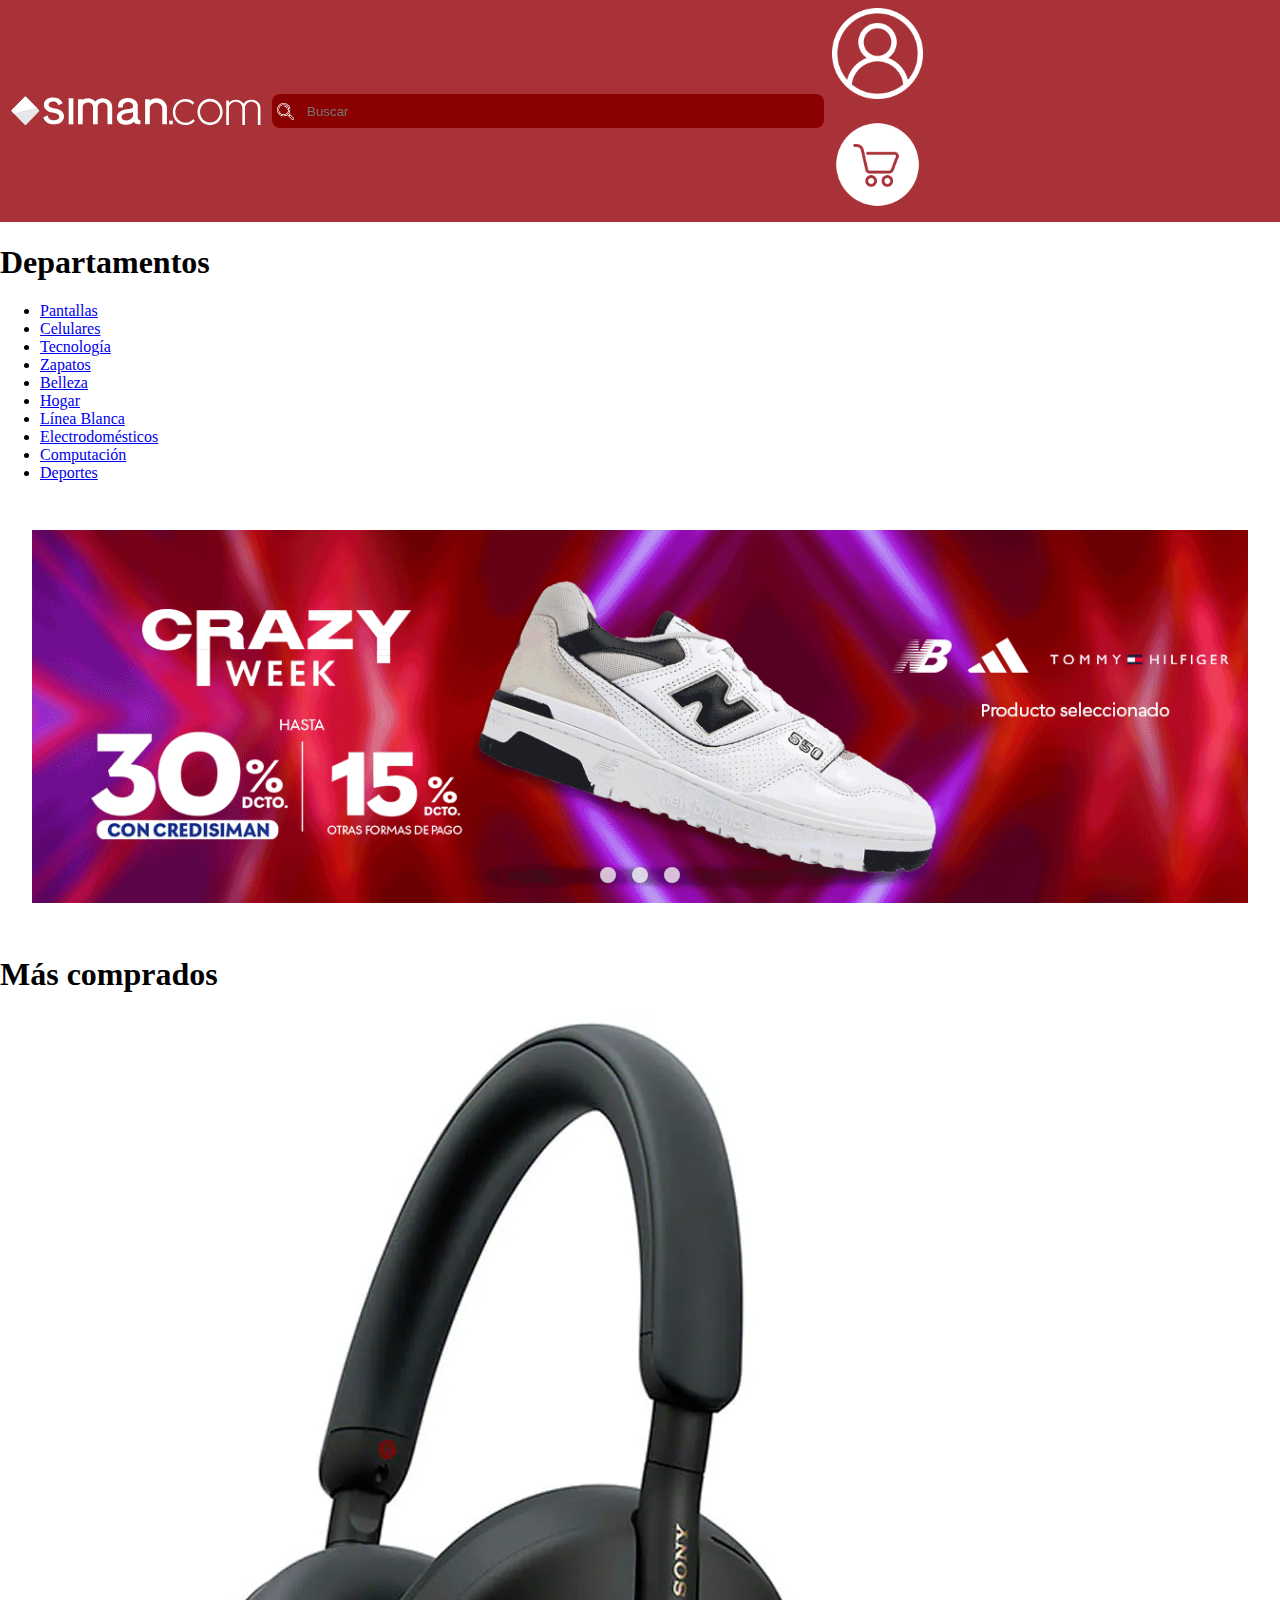
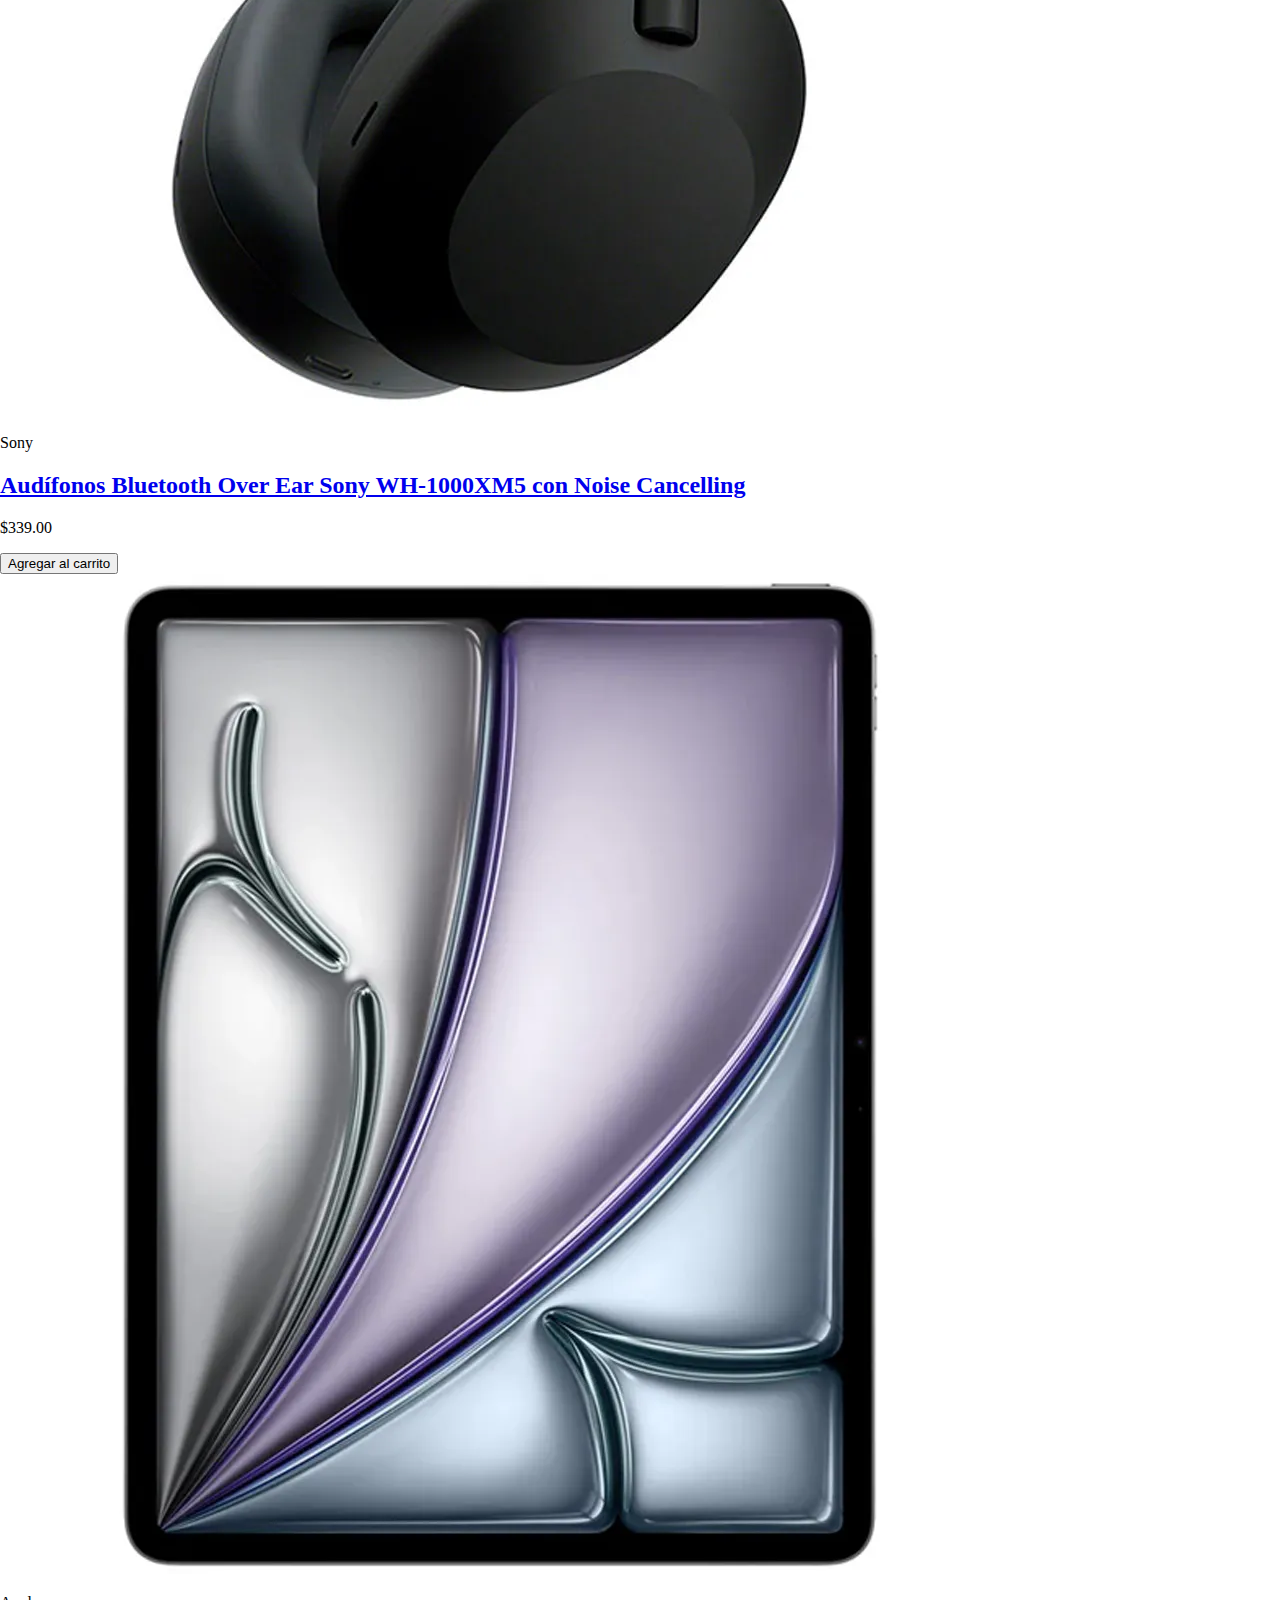
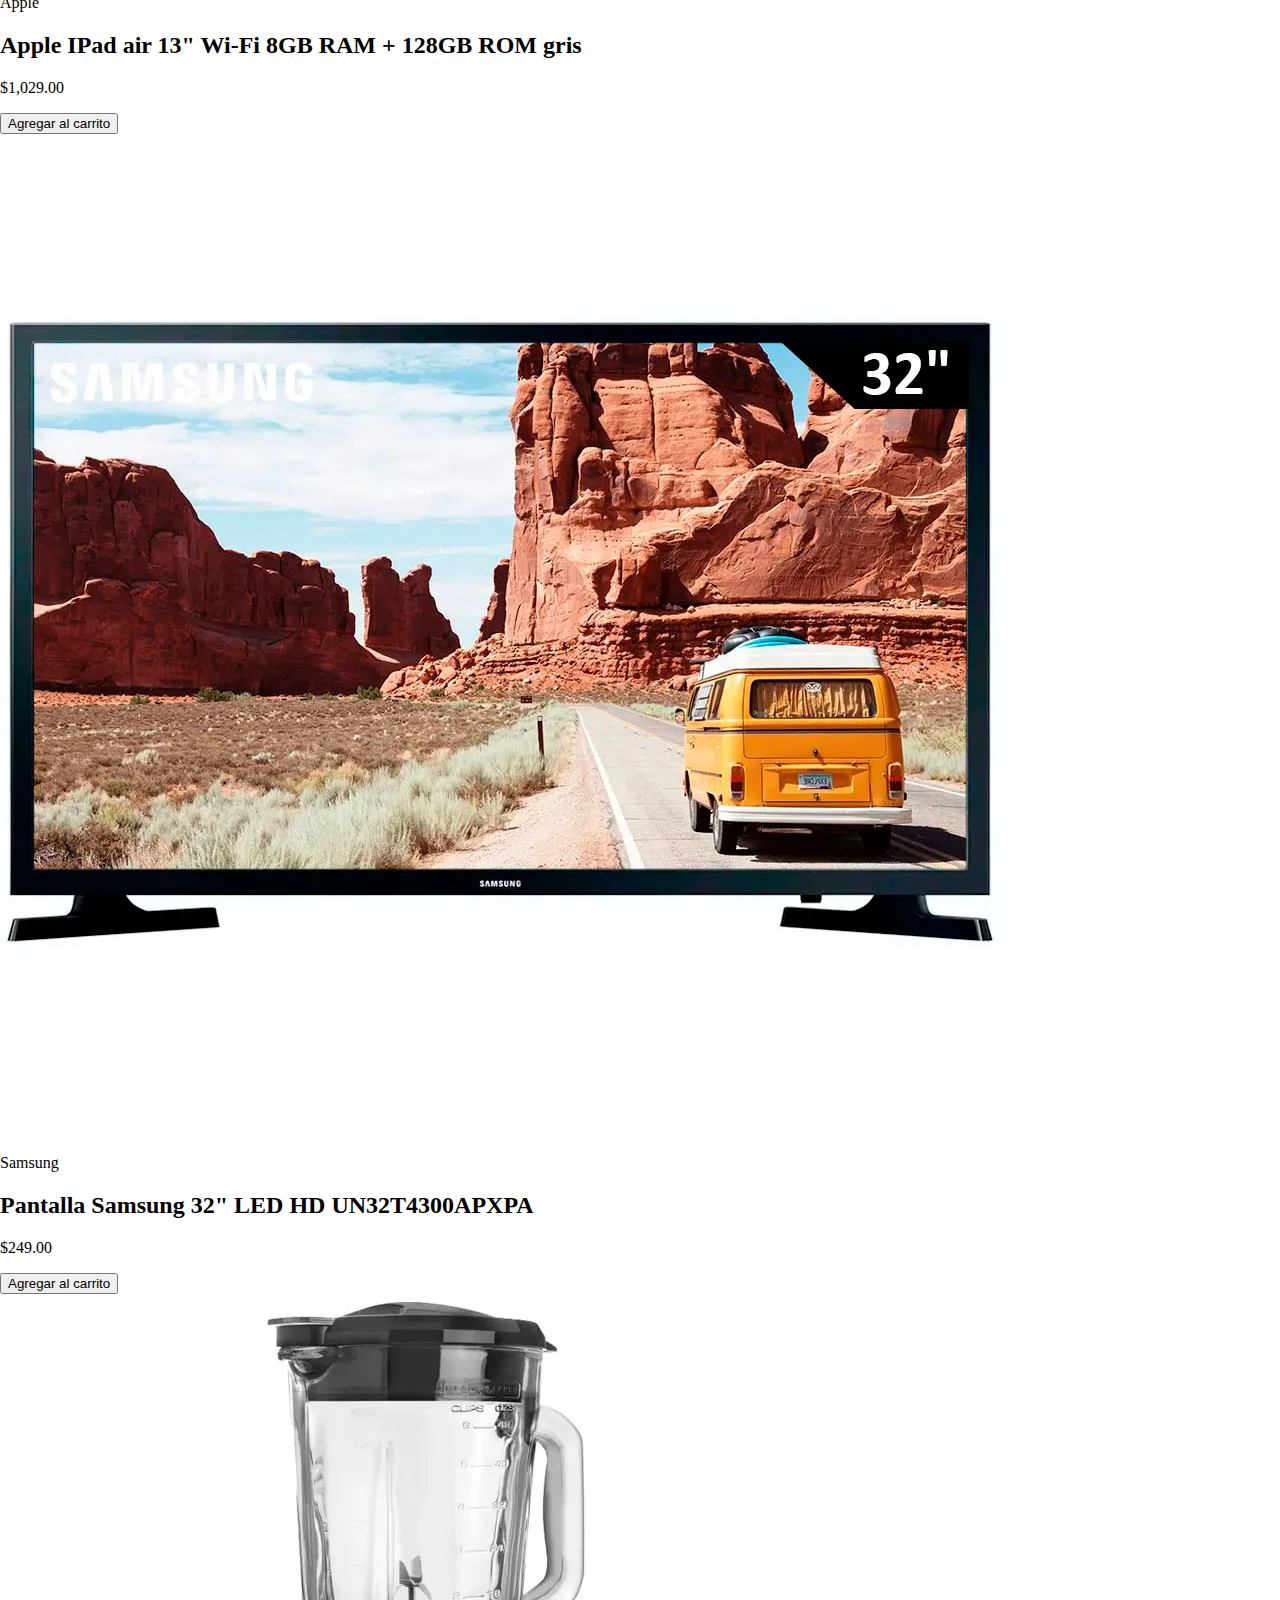
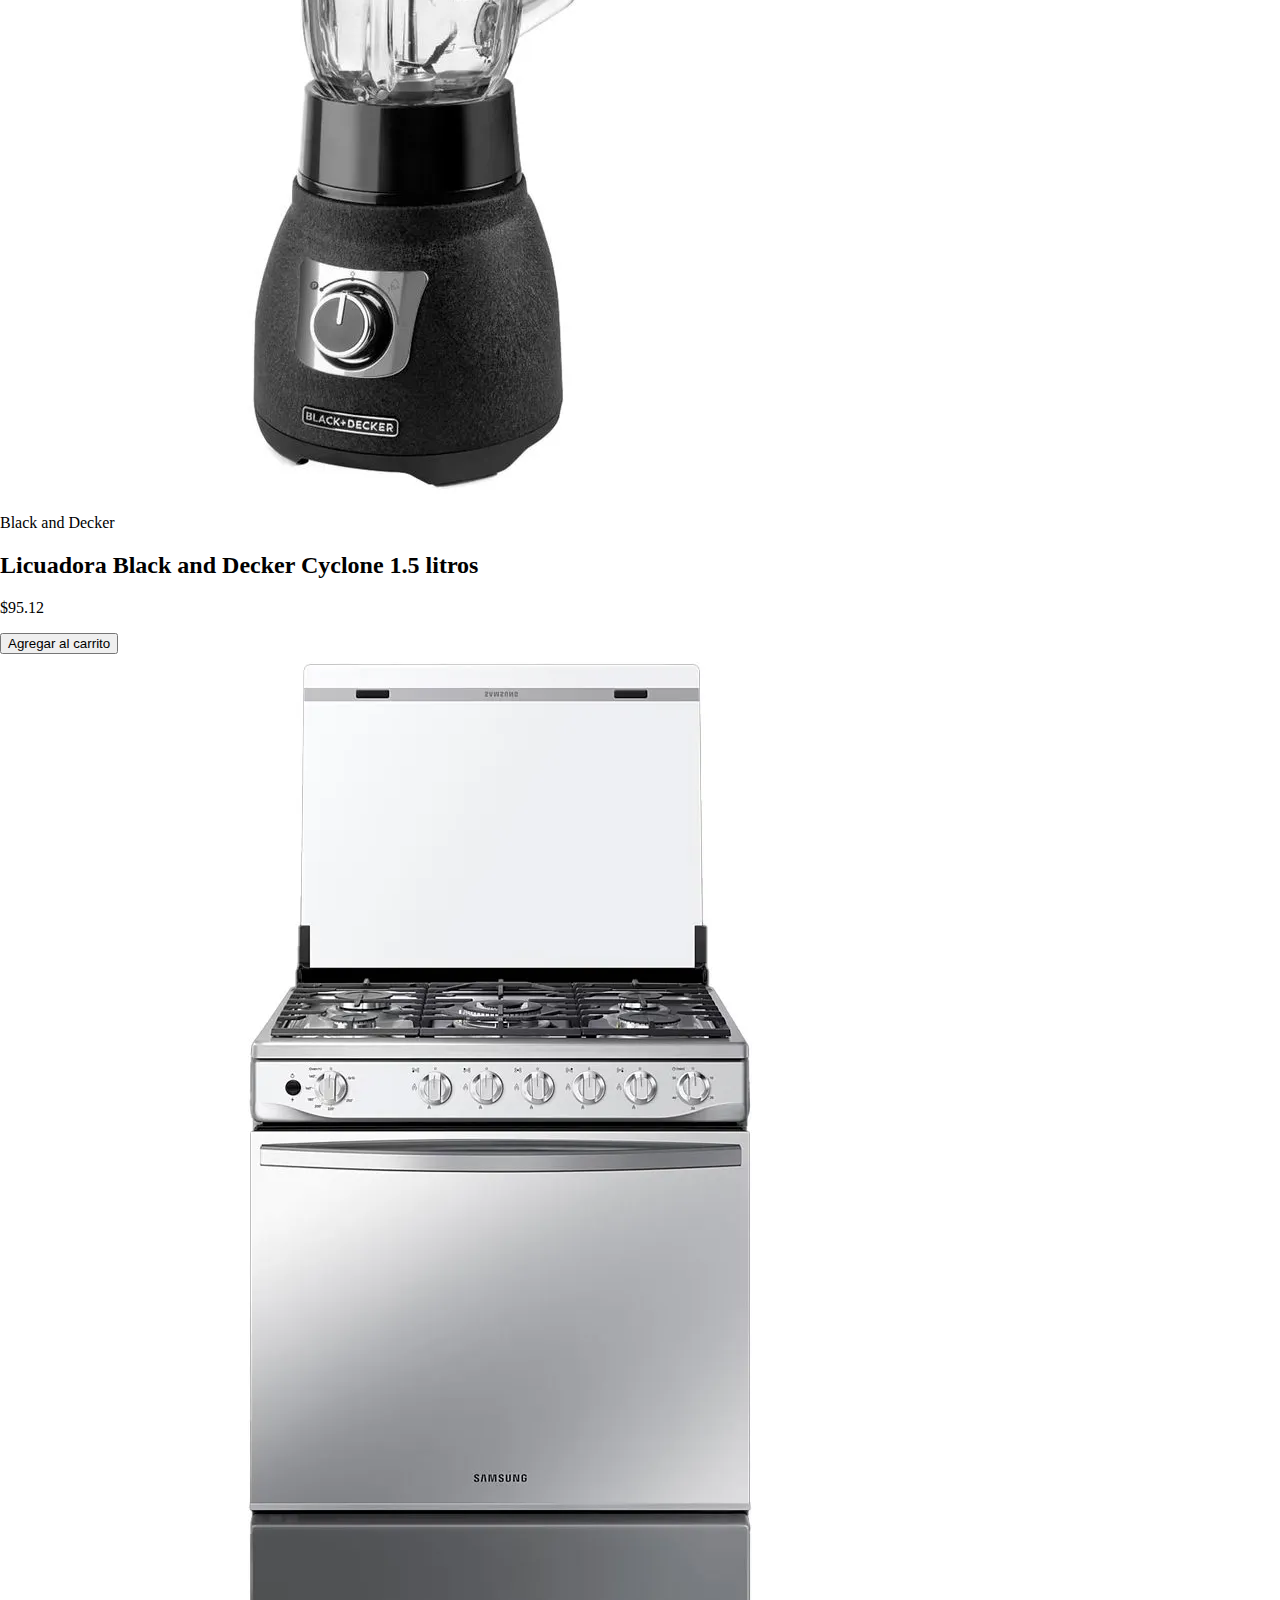
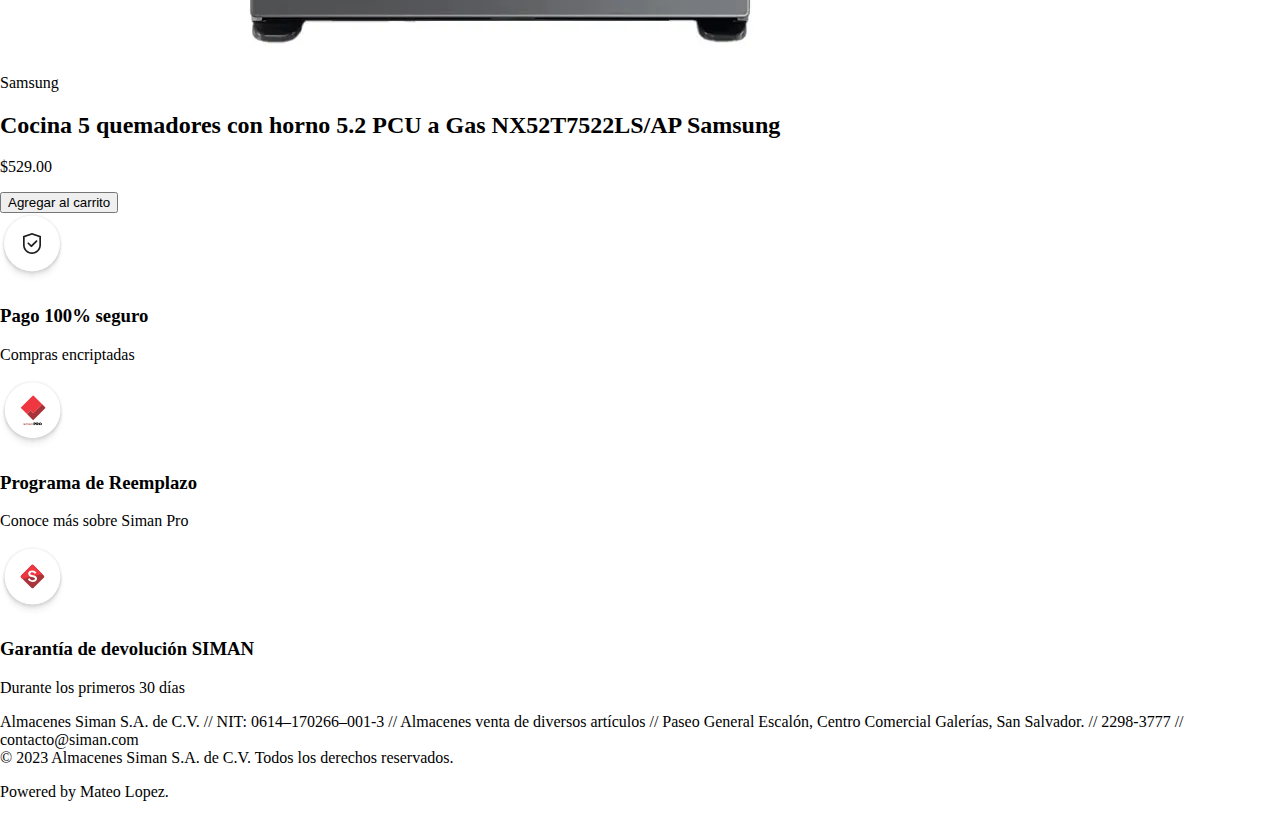
<file: index.html>
<!DOCTYPE html>
<html lang="en">
<head>
    <meta charset="UTF-8">
    <meta name="viewport" content="width=device-width, initial-scale=1.0">
    <link rel="stylesheet" href="style.css"/>
    <title>Almacenes Simán</title>
</head>
<body>
    <!--section class="cinta">
        <h2>PROMOCIONES ESPECIALES</h2>
    </section-->
    <!-- Header con logotipo, buscador y carrito de compra -->
    <header>
        <!-- Barra de anuncios y promociones -->
        <img alt="Simán Logotipo" src="images/logo.svg">
        <form>
            <input class="buscador" type="text" placeholder="Buscar">
        </form>
        <!-- Carrito de Compra -->
        <!-- Sign In -->
        <section class="corner">
            <div class="corner__item">
                <a href="google.com" class="corner__link">
                    <img src="images\icons\user.png" alt="Usuario">
                </a>
            </div>
            <div class="corner__item">
                <a href="google.com" class="corner__link">
                    <img src="images\icons\cart.png" alt="Carrito de Compras">
                </a>
            </div>            
        </section>

    </header>
    <section class="menu">
        <h1>
            Departamentos
        </h1>
        <ul>
            <li><a href="#">Pantallas</a></li>
            <li><a href="#">Celulares</a></li>
            <li><a href="#">Tecnología</a></li>
            <li><a href="#">Zapatos</a></li>
            <li><a href="#">Belleza</a></li>
            <li><a href="#">Hogar</a></li>
            <li><a href="#">Línea Blanca</a></li>
            <li><a href="#">Electrodomésticos</a></li>
            <li><a href="#">Computación</a></li>
            <li><a href="#">Deportes</a></li>
        </ul>
    </section>
    <!-- Contenido-->
    <!-- Carrusel-->
    <section class="container">
        <div class="slider-wrapper">
            <div class="slider">
                <img id="slide-1" src="images/zapatos.gif" alt="x">
                <img id="slide-2" src="images/linea_blanca.webp" alt="x">
                <img id="slide-3" src="images/celulares.gif" alt="x">
            </div>
            <div class="slider-nav">
                <a href="#slide-1"></a>
                <a href="#slide-2"></a>
                <a href="#slide-3"></a>
            </div>
        </div>
    </section>
    </div>
    <section>
        <!--Más comprados-->
        <div>
        <h1 class="section-title">Más comprados</h1>
        </div>
        <div class="hot-sales">
            <div class="producto-landing">
                <div class="img-container">
                    <img src="images\productos\headsets.webp" alt="audífonos">
                </div>
                <p class="brand">Sony</p>
                <h2 title="Audífonos Bluetooth Over Ear Sony WH-1000XM5 con Noise Cancelling"><a href="index-audifonos.html">Audífonos Bluetooth Over Ear Sony WH-1000XM5 con Noise Cancelling</a></h2>
                <p>$339.00</p>
                <button class="boton -rojo" aria-label="Agregar al carrito">Agregar al carrito</button>
            </div>
            <div class="producto-landing">
                <div class="img-container">
                    <img src="images\productos\tablet.webp" alt="tablet">
                </div>
                <p class="brand">Apple</p>
                <h2 title="Apple IPad air 13 Wi-Fi 8GB RAM + 128GB ROM gris">Apple IPad air 13" Wi-Fi 8GB RAM + 128GB ROM gris</h2>
                <p>$1,029.00</p>
                <button class="boton -rojo" aria-label="Agregar al carrito">Agregar al carrito</button>
            </div>
            <div class="producto-landing">
                <div class="img-container">
                    <img src="images\productos\linea_blanca.webp" alt="Línea Blanca">
                </div>
                <p class="brand">Samsung</p>
                <h2 title="Pantalla Samsung 32 LED HD UN32T4300APXPA">Pantalla Samsung 32" LED HD UN32T4300APXPA</h2>
                <p>$249.00</p>
                <button class="boton -rojo" aria-label="Agregar al carrito">Agregar al carrito</button>
            </div>
            <div class="producto-landing">
                <div class="img-container">
                    <img src="images\productos\licuadora.webp" alt="Licuadora">
                </div>
                <p class="brand">Black and Decker</p>
                <h2 title="Licuadora Black and Decker Cyclone 1.5 litros">Licuadora Black and Decker Cyclone 1.5 litros</h2>
                <p>$95.12</p>
                <button class="boton -rojo" aria-label="Agregar al carrito">Agregar al carrito</button>
            </div>
            <div class="producto-landing">
                <div class="img-container">
                    <img src="images\productos\cocina.webp" alt="Cocina">
                </div>
                <p class="brand">Samsung</p>
                <h2 title="Cocina 5 quemadores con horno 5.2 PCU a Gas NX52T7522LS/AP Samsung">Cocina 5 quemadores con horno 5.2 PCU a Gas NX52T7522LS/AP Samsung</h2>
                <p>$529.00</p>
                <button class="boton -rojo" aria-label="Agregar al carrito">Agregar al carrito</button>
            </div>
        </div>
    </section>
    <div class="beneficios">
        <!--Beneficios-->
        <div class="cards">
            <div class="card">
                <img src="images\icons\escudo.svg" alt="Beneficio 1">
                <h3>Pago 100% seguro</h3>
                <p>Compras encriptadas</p>
            </div>
            <div class="card">
                <img src="images\icons\rombo.svg" alt="Beneficio 2">
                <h3>Programa de Reemplazo</h3>
                <p>Conoce más sobre Siman Pro</p>
            </div>
            <div class="card">
                <img src="images\icons\srombo.svg" alt="Beneficio 3">
                <h3>Garantía de devolución SIMAN</h3>
                <p>Durante los primeros 30 días</p>
            </div>
        </div>
    </div>
    <footer>
        <p>
            Almacenes Siman S.A. de C.V. // 
            NIT: 0614–170266–001-3 // 
            Almacenes venta de diversos artículos // 
            Paseo General Escalón, Centro Comercial Galerías, San Salvador. // 
            2298-3777 // contacto@siman.com <br>
            © 2023 Almacenes Siman S.A. de C.V. Todos los derechos reservados. 
        </p>
        <p>
            Powered by Mateo Lopez.
        </p>
    </footer>    
</body>
</html>
</file>
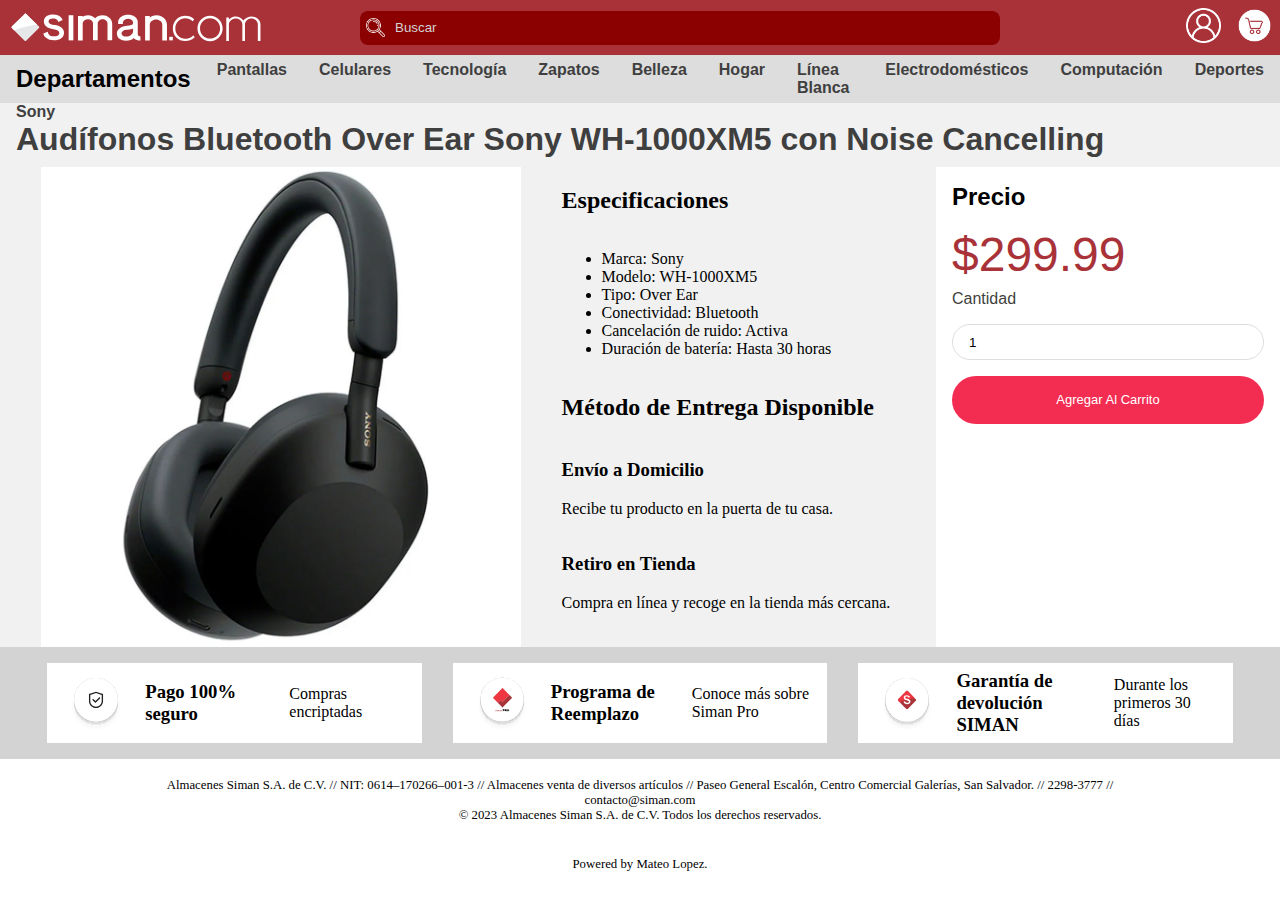
<file: detalle-producto.html>
<!DOCTYPE html>
<html lang="en">
<head>
    <meta charset="UTF-8">
    <meta name="viewport" content="width=device-width, initial-scale=1.0">
    <link rel="stylesheet" href="style_producto.css"/>
    <title>Almacenes Simán</title>
</head>
<body>
    <!--section class="cinta">
        <h2>PROMOCIONES ESPECIALES</h2>
    </section-->
    <!-- Header con logotipo, buscador y carrito de compra -->
    <header>
        <!-- Barra de anuncios y promociones -->
        <img alt="Simán Logotipo" src="images/logo.svg">
        <form>
            <input class="buscador" type="text" placeholder="Buscar">
        </form>
        <!-- Carrito de Compra -->
        <!-- Sign In -->
        <section class="corner">
            <div class="corner__item">
                <a href="google.com" class="corner__link">
                    <img src="images\icons\user.png" alt="Usuario">
                </a>
            </div>
            <div class="corner__item">
                <a href="google.com" class="corner__link">
                    <img src="images\icons\cart.png" alt="Carrito de Compras">
                </a>
            </div>            
        </section>

    </header>
    <section class="menu">
        <h1>
            Departamentos
        </h1>
        <ul>
            <li><a href="#">Pantallas</a></li>
            <li><a href="#">Celulares</a></li>
            <li><a href="#">Tecnología</a></li>
            <li><a href="#">Zapatos</a></li>
            <li><a href="#">Belleza</a></li>
            <li><a href="#">Hogar</a></li>
            <li><a href="#">Línea Blanca</a></li>
            <li><a href="#">Electrodomésticos</a></li>
            <li><a href="#">Computación</a></li>
            <li><a href="#">Deportes</a></li>
        </ul>
    </section>


    <!-- Contenido-->

    <section class="container">
        
        <div class="titulo-producto">
            <h3>Sony</h3>
            <h1>Audífonos Bluetooth Over Ear Sony WH-1000XM5 con Noise Cancelling</h1>
        </div>


        <div class="producto-detalle">
            <div class="main-img-prod">
                <img src="images\productos\headsets.webp" alt="audífonos">
            </div>
            <div class="producto-info">
                <h2>Especificaciones</h2>
                <ul>
                    <li>Marca: Sony</li>
                    <li>Modelo: WH-1000XM5</li>
                    <li>Tipo: Over Ear</li>
                    <li>Conectividad: Bluetooth</li>
                    <li>Cancelación de ruido: Activa</li>
                    <li>Duración de batería: Hasta 30 horas</li>
                </ul>
                <h2>Método de Entrega Disponible</h2>
                <div>
                    <h3>Envío a Domicilio</h3>
                    <p>Recibe tu producto en la puerta de tu casa.</p>
                </div>
                <div>
                    <h3>Retiro en Tienda</h3>
                    <p>Compra en línea y recoge en la tienda más cercana.</p>
                </div>
            </div>
            <div class="precio-info">
                <h1>Precio</h1>
                <div class="precio">
                    <p class="tag">$299.99</p>
                    <p class="input-label">Cantidad</p>
                    <input type="number" value="1" min="1" max="10" aria-label="Cantidad">
                    <button class="boton -rojo" aria-label="Agregar al carrito">Agregar al carrito</button>
                </div>
            </div>
        </div>
    </section>



    <div class="beneficios">
        <!--Beneficios-->
        <div class="cards">
            <div class="card">
                <img src="images\icons\escudo.svg" alt="Beneficio 1">
                <h3>Pago 100% seguro</h3>
                <p>Compras encriptadas</p>
            </div>
            <div class="card">
                <img src="images\icons\rombo.svg" alt="Beneficio 2">
                <h3>Programa de Reemplazo</h3>
                <p>Conoce más sobre Siman Pro</p>
            </div>
            <div class="card">
                <img src="images\icons\srombo.svg" alt="Beneficio 3">
                <h3>Garantía de devolución SIMAN</h3>
                <p>Durante los primeros 30 días</p>
            </div>
        </div>
    </div>
    <footer>
        <p>
            Almacenes Siman S.A. de C.V. // 
            NIT: 0614–170266–001-3 // 
            Almacenes venta de diversos artículos // 
            Paseo General Escalón, Centro Comercial Galerías, San Salvador. // 
            2298-3777 // contacto@siman.com <br>
            © 2023 Almacenes Siman S.A. de C.V. Todos los derechos reservados. 
        </p>
        <p>
            Powered by Mateo Lopez.
        </p>
    </footer>    
</body>
</html>
</file>
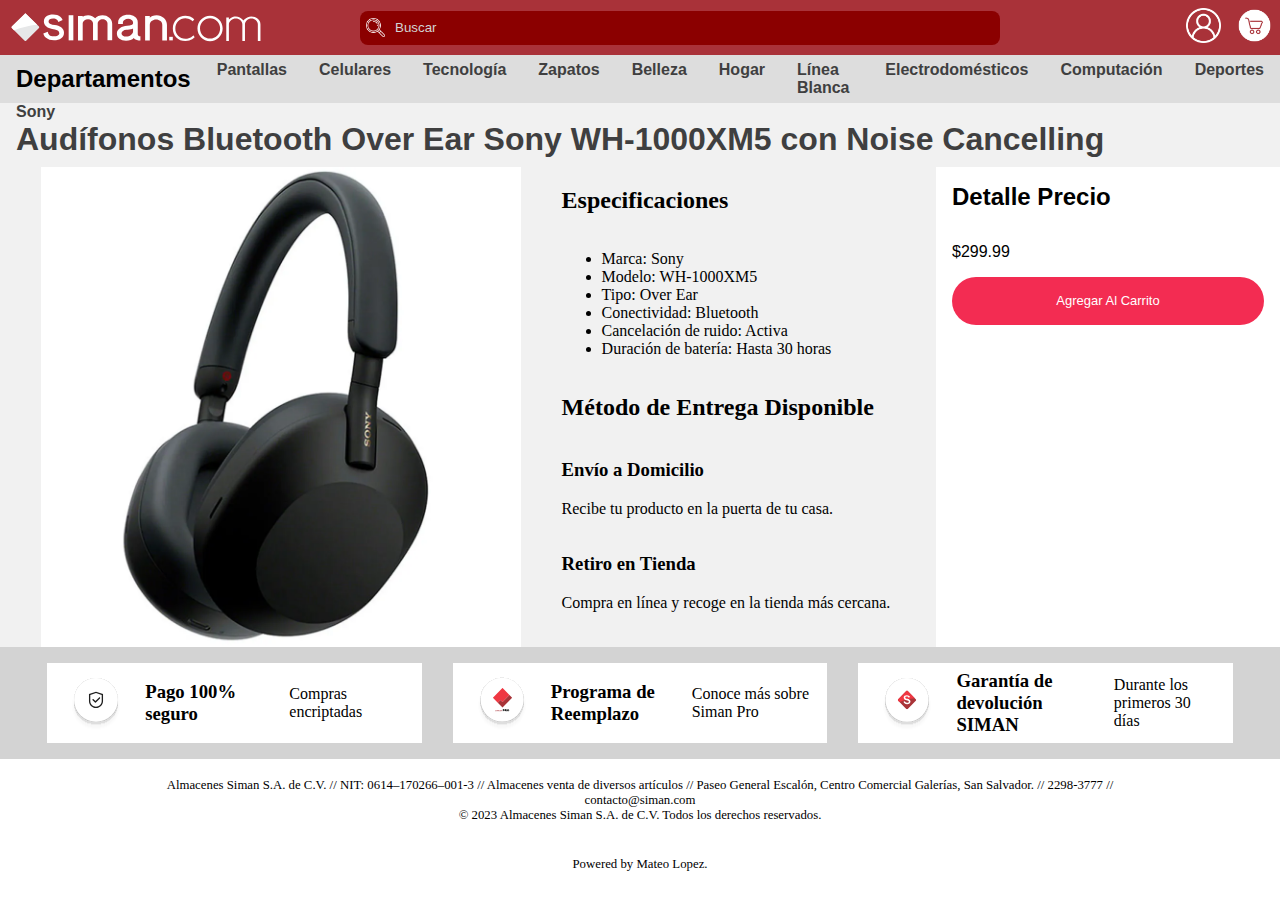
<file: index-audifonos.html>
<!DOCTYPE html>
<html lang="en">
<head>
    <meta charset="UTF-8">
    <meta name="viewport" content="width=device-width, initial-scale=1.0">
    <link rel="stylesheet" href="style_producto.css"/>
    <title>Almacenes Simán</title>
</head>
<body>
    <!--section class="cinta">
        <h2>PROMOCIONES ESPECIALES</h2>
    </section-->
    <!-- Header con logotipo, buscador y carrito de compra -->
    <header>
        <!-- Barra de anuncios y promociones -->
        <img alt="Simán Logotipo" src="images/logo.svg">
        <form>
            <input class="buscador" type="text" placeholder="Buscar">
        </form>
        <!-- Carrito de Compra -->
        <!-- Sign In -->
        <section class="corner">
            <div class="corner__item">
                <a href="google.com" class="corner__link">
                    <img src="images\icons\user.png" alt="Usuario">
                </a>
            </div>
            <div class="corner__item">
                <a href="google.com" class="corner__link">
                    <img src="images\icons\cart.png" alt="Carrito de Compras">
                </a>
            </div>            
        </section>

    </header>
    <section class="menu">
        <h1>
            Departamentos
        </h1>
        <ul>
            <li><a href="#">Pantallas</a></li>
            <li><a href="#">Celulares</a></li>
            <li><a href="#">Tecnología</a></li>
            <li><a href="#">Zapatos</a></li>
            <li><a href="#">Belleza</a></li>
            <li><a href="#">Hogar</a></li>
            <li><a href="#">Línea Blanca</a></li>
            <li><a href="#">Electrodomésticos</a></li>
            <li><a href="#">Computación</a></li>
            <li><a href="#">Deportes</a></li>
        </ul>
    </section>


    <!-- Contenido-->

    <section class="container">
        
        <div class="titulo-producto">
            <h3>Sony</h3>
            <h1>Audífonos Bluetooth Over Ear Sony WH-1000XM5 con Noise Cancelling</h1>
        </div>

        
        <div class="producto-detalle">
            <div class="main-img-prod">
                <img src="images\productos\headsets.webp" alt="audífonos">
            </div>
            <div class="producto-info">
                <h2>Especificaciones</h2>
                <ul>
                    <li>Marca: Sony</li>
                    <li>Modelo: WH-1000XM5</li>
                    <li>Tipo: Over Ear</li>
                    <li>Conectividad: Bluetooth</li>
                    <li>Cancelación de ruido: Activa</li>
                    <li>Duración de batería: Hasta 30 horas</li>
                </ul>
                <h2>Método de Entrega Disponible</h2>
                <div>
                    <h3>Envío a Domicilio</h3>
                    <p>Recibe tu producto en la puerta de tu casa.</p>
                </div>
                <div>
                    <h3>Retiro en Tienda</h3>
                    <p>Compra en línea y recoge en la tienda más cercana.</p>
                </div>
            </div>
            <div class="precio-info">
                <h1>Detalle Precio</h1>
                <div class="precio">
                    <p>$299.99</p>
                    <button class="boton -rojo" aria-label="Agregar al carrito">Agregar al carrito</button>
                </div>
            </div>
        </div>
    </section>



    <div class="beneficios">
        <!--Beneficios-->
        <div class="cards">
            <div class="card">
                <img src="images\icons\escudo.svg" alt="Beneficio 1">
                <h3>Pago 100% seguro</h3>
                <p>Compras encriptadas</p>
            </div>
            <div class="card">
                <img src="images\icons\rombo.svg" alt="Beneficio 2">
                <h3>Programa de Reemplazo</h3>
                <p>Conoce más sobre Siman Pro</p>
            </div>
            <div class="card">
                <img src="images\icons\srombo.svg" alt="Beneficio 3">
                <h3>Garantía de devolución SIMAN</h3>
                <p>Durante los primeros 30 días</p>
            </div>
        </div>
    </div>
    <footer>
        <p>
            Almacenes Siman S.A. de C.V. // 
            NIT: 0614–170266–001-3 // 
            Almacenes venta de diversos artículos // 
            Paseo General Escalón, Centro Comercial Galerías, San Salvador. // 
            2298-3777 // contacto@siman.com <br>
            © 2023 Almacenes Siman S.A. de C.V. Todos los derechos reservados. 
        </p>
        <p>
            Powered by Mateo Lopez.
        </p>
    </footer>    
</body>
</html>
</file>
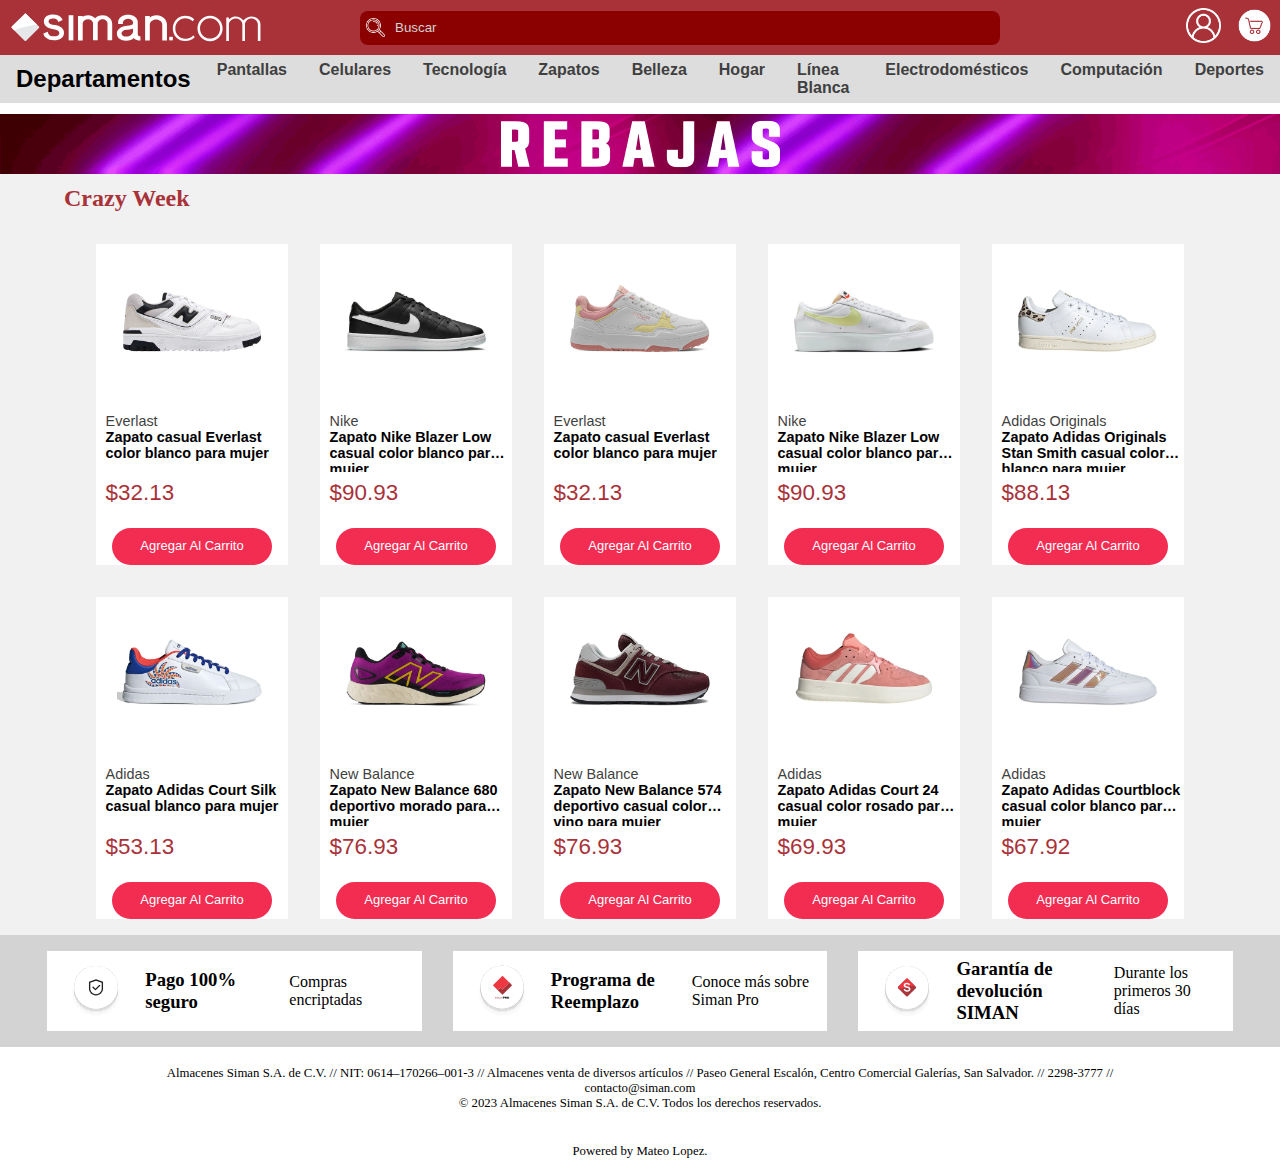
<file: promociones.html>
<!DOCTYPE html>
<html lang="en">
<head>
    <meta charset="UTF-8">
    <meta name="viewport" content="width=device-width, initial-scale=1.0">
    <link rel="stylesheet" href="style-promociones.css"/>
    <title>Almacenes Simán</title>
</head>
<body>

    <header>
        <!-- Barra de anuncios y promociones -->
        <img alt="Simán Logotipo" src="images/logo.svg">
        <form>
            <input class="buscador" type="text" placeholder="Buscar">
        </form>
        <!-- Carrito de Compra -->
        <!-- Sign In -->
        <section class="corner">
            <div class="corner__item">
                <a href="google.com" class="corner__link">
                    <img src="images\icons\user.png" alt="Usuario">
                </a>
            </div>
            <div class="corner__item">
                <a href="google.com" class="corner__link">
                    <img src="images\icons\cart.png" alt="Carrito de Compras">
                </a>
            </div>            
        </section>

    </header>
    <section class="menu">
        <h1>
            Departamentos
        </h1>
        <ul>
            <li><a href="#">Pantallas</a></li>
            <li><a href="#">Celulares</a></li>
            <li><a href="#">Tecnología</a></li>
            <li><a href="#">Zapatos</a></li>
            <li><a href="#">Belleza</a></li>
            <li><a href="#">Hogar</a></li>
            <li><a href="#">Línea Blanca</a></li>
            <li><a href="#">Electrodomésticos</a></li>
            <li><a href="#">Computación</a></li>
            <li><a href="#">Deportes</a></li>
        </ul>
    </section>
    <!-- Contenido-->

    <section class="cinta">
        <img src="images\7cf54781-c0ec-41f8-a41f-4673637cd4b1___e35695b99294aa24e7ba8186c2c40760.gif" alt="crazy-wwek-banner">
    </section>

    <section class="catalogo">
        <!--Más comprados-->
        <div>
        <h1 class="section-title">Crazy Week</h1>
        </div>
        <div class="hot-sales">
            <div class="producto-landing">
                <div class="img-container">
                    <img src="images\productos\Promos\zapato_blanco.webp" alt="zapatos-blancos">
                </div>
                <p class="brand">Everlast</p>
                <h2 title="Zapato casual Everlast color blanco para mujer"><a href="#">Zapato casual Everlast color blanco para mujer</a></h2>
                <p>$32.13</p>
                <button class="boton -rojo" aria-label="Agregar al carrito">Agregar al carrito</button>
            </div>

            <div class="producto-landing">
                <div class="img-container">
                    <img src="images\productos\Promos\zapato_negro.webp" alt="zapato-negro">
                </div>
                <p class="brand">Nike</p>
                <h2 title="Zapato Nike Blazer Low casual color blanco para mujer"><a href="#">Zapato Nike Blazer Low casual color blanco para mujer</a></h2>
                <p>$90.93</p>
                <button class="boton -rojo" aria-label="Agregar al carrito">Agregar al carrito</button>
            </div>

            <div class="producto-landing">
                <div class="img-container">
                    <img src="images\productos\Promos\5738073-1600-auto.webp" alt="zapato-rosa">
                </div>
                <p class="brand">Everlast</p>
                <h2 title="Zapato casual Everlast color blanco para mujer"><a href="#">Zapato casual Everlast color blanco para mujer</a></h2>
                <p>$32.13</p>
                <button class="boton -rojo" aria-label="Agregar al carrito">Agregar al carrito</button>
            </div>

            <div class="producto-landing">
                <div class="img-container">
                    <img src="images\productos\Promos\zapato-amarillo.webp" alt="zapato-amarillo">
                </div>
                <p class="brand">Nike</p>
                <h2 title="Zapato Nike Blazer Low casual color blanco para mujer"><a href="#">Zapato Nike Blazer Low casual color blanco para mujer</a></h2>
                <p>$90.93</p>
                <button class="boton -rojo" aria-label="Agregar al carrito">Agregar al carrito</button>
            </div>

            
            <div class="producto-landing">
                <div class="img-container">
                    <img src="images\productos\Promos\zapato-animal-print.webp" alt="zapato-animal-print">
                </div>
                <p class="brand">Adidas Originals</p>
                <h2 title="Zapato Adidas Originals Stan Smith casual color blanco para mujer"><a href="#">Zapato Adidas Originals Stan Smith casual color blanco para mujer</a></h2>
                <p>$88.13</p>
                <button class="boton -rojo" aria-label="Agregar al carrito">Agregar al carrito</button>
            </div>







            <!--Segunda linea --------------------------------------------------------------------->
            <!-- <div class="hot-sales"> -->
            <div class="producto-landing">
                <div class="img-container">
                    <img src="images\productos\Promos\zapato-azul.webp" alt="zapatos-azul">
                </div>
                <p class="brand">Adidas</p>
                <h2 title="Zapato Adidas Court Silk casual blanco para mujer"><a href="#">Zapato Adidas Court Silk casual blanco para mujer</a></h2>
                <p>$53.13</p>
                <button class="boton -rojo" aria-label="Agregar al carrito">Agregar al carrito</button>
            </div>

            <div class="producto-landing">
                <div class="img-container">
                    <img src="images\productos\Promos\zapato morado.webp" alt="zapato-morado">
                </div>
                <p class="brand">New Balance</p>
                <h2 title="Zapato New Balance 680 deportivo morado para mujer"><a href="#">Zapato New Balance 680 deportivo morado para mujer</a></h2>
                <p>$76.93</p>
                <button class="boton -rojo" aria-label="Agregar al carrito">Agregar al carrito</button>
            </div>

            <div class="producto-landing">
                <div class="img-container">
                    <img src="images\productos\Promos\zapatos-ocre.webp" alt="zapato-ocre">
                </div>
                <p class="brand">New Balance</p>
                <h2 title="Zapato New Balance 574 deportivo casual color vino para mujer"><a href="#">Zapato New Balance 574 deportivo casual color vino para mujer</a></h2>
                <p>$76.93</p>
                <button class="boton -rojo" aria-label="Agregar al carrito">Agregar al carrito</button>
            </div>

            <div class="producto-landing">
                <div class="img-container">
                    <img src="images\productos\Promos\zapato-salmon.webp" alt="zapato-salmon">
                </div>
                <p class="brand">Adidas</p>
                <h2 title="Zapato Adidas Court 24 casual color rosado para mujer"><a href="#">Zapato Adidas Court 24 casual color rosado para mujer</a></h2>
                <p>$69.93</p>
                <button class="boton -rojo" aria-label="Agregar al carrito">Agregar al carrito</button>
            </div>

            
            <div class="producto-landing">
                <div class="img-container">
                    <img src="images\productos\Promos\zapato-gold.webp" alt="zapato-gold">
                </div>
                <p class="brand">Adidas</p>
                <h2 title="Zapato Adidas Courtblock casual color blanco para mujer"><a href="#">Zapato Adidas Courtblock casual color blanco para mujer</a></h2>
                <p>$67.92</p>
                <button class="boton -rojo" aria-label="Agregar al carrito">Agregar al carrito</button>
            </div>

             <!--Termina Segunda linea --------------------------------------------------------------------->





        </div>
    </section>
    <div class="beneficios">
        <!--Beneficios-->
        <div class="cards">
            <div class="card">
                <img src="images\icons\escudo.svg" alt="Beneficio 1">
                <h3>Pago 100% seguro</h3>
                <p>Compras encriptadas</p>
            </div>
            <div class="card">
                <img src="images\icons\rombo.svg" alt="Beneficio 2">
                <h3>Programa de Reemplazo</h3>
                <p>Conoce más sobre Siman Pro</p>
            </div>
            <div class="card">
                <img src="images\icons\srombo.svg" alt="Beneficio 3">
                <h3>Garantía de devolución SIMAN</h3>
                <p>Durante los primeros 30 días</p>
            </div>
        </div>
    </div>
    <footer>
        <p>
            Almacenes Siman S.A. de C.V. // 
            NIT: 0614–170266–001-3 // 
            Almacenes venta de diversos artículos // 
            Paseo General Escalón, Centro Comercial Galerías, San Salvador. // 
            2298-3777 // contacto@siman.com <br>
            © 2023 Almacenes Siman S.A. de C.V. Todos los derechos reservados. 
        </p>
        <p>
            Powered by Mateo Lopez.
        </p>
    </footer>    
</body>
</html>
</file>
<file: style.css>
:root {
  /* Brand colors */
  --brand-primary: #004AAD;
  --brand-secondary: #FFC300;

  /* UI colors */
  --ui-background: #F9F9F9;
  --ui-text: #222222;
  --ui-border: #DDDDDD;

  /* State colors */
  --success: #28a745;
  --warning: #ffc107;
  --error: #dc3545;

  /* Other colors */
    --gray-accents: #979899;
    --red-brand: #a93239;
    --black-brand: #3f3f40;
    --gray-background: #d3d3d3;
    --white-background:#f1f1f1;
    --pink-accent: #fad1d1;
    --light-yellow-accent:#fedcbc;
    --yellow-accent:#faed7c;
    --green-accent:#97f2ab;
    --light-blue-accent:#b3e7fd;
    --light-blue:#b9ccfd;
}
body {
    margin: 0%;
}

header {
    display: flex;
    align-items: center;
    justify-content: space-between;
    background-color: var(--red-brand);
}

header img {
    width: 20%;
    height: 80%;
    margin: 0.5rem;
}

form {
    display: flex;
    align-items: center;
    justify-content: center;
    width: 50%;
}

.buscador {
    background: url('images/loupe.png');
    background-size: 3%;
    background-position: 1%;
    background-repeat: no-repeat;
    padding-left: 35px;
    background-color: darkred;
    color: white;
    width: 100%;
    height: 2rem;
    border-radius: 0.5rem;
    border: none;
}


/* Cinta */
.cinta h2{
    color:#a93239;
    text-align: center;
}

/*Carrusel*/
.container {
    width: 100%;
    padding: 2rem;
    max-width: 100vw; /* Ensures the container does not exceed viewport width */
    box-sizing: border-box; /* Ensures padding is included in width */
}

.slider-wrapper {
    position: relative;
    margin: 0 auto;
}

.slider {
    display: flex;
    overflow-x: auto;
    scroll-snap-type: x mandatory;
    scroll-behavior: smooth;
    scrollbar-width: none;
}

.slider img {
    flex: 0 0 100%; /* Ensures each image takes full width of the slider */
    width: 100%;
    height: 100%;;
    scroll-snap-align: start;
    object-fit: cover;
}

.slider-nav {
    display: flex;
    column-gap: 1rem;
    position: absolute;
    bottom: 1.25rem;
    left: 50%;
    transform: translateX(-50%);
    z-index: 1;
}

.slider-nav a {
    width: 1rem;
    height: 1rem;
    border-radius: 50%;
    background-color: #fff;
    opacity: 0.75;
    transition: opacity ease 250ms;
}
</file>
<file: style_producto.css>
:root {
  /* Brand colors */
  --brand-primary: #004AAD;
  --brand-secondary: #FFC300;

  /* UI colors */
  --ui-background: #F9F9F9;
  --ui-text: #222222;
  --ui-border: #DDDDDD;

  /* State colors */
  --success: #28a745;
  --warning: #ffc107;
  --error: #dc3545;

  /* Other colors */
    --gray-accents: #979899;
    --red-brand: #a93239;
    --black-brand: #3f3f40;
    --gray-background: #d3d3d3;
    --white-background:#f1f1f1;
    --pink-accent: #fad1d1;
    --light-yellow-accent:#fedcbc;
    --yellow-accent:#faed7c;
    --green-accent:#97f2ab;
    --light-blue-accent:#b3e7fd;
    --light-blue:#b9ccfd;

    --color-dark:  #161616;
    --color-ocean:  #416dea;
    --color-grass: #3dd28d;
    --color-snow: #FFFFFF;
    --color-salmon: #F32C52;
    --color-sun: #feee7d;
    --color-alge: #7999a9;
    --color-flower: #353866;
    --color-smoke: #e4e4e4;
  
    --borderRadius: 36px;

    --font-face: -apple-system, BlinkMacSystemFont, "Segoe UI", Roboto, Helvetica, Arial, sans-serif, "Apple Color Emoji", "Segoe UI Emoji", "Segoe UI Symbol";
}


body {
    margin: 0%;
}

/* Header ----------------------------------*/
header {
    display: flex;
    align-items: center;
    justify-content: space-between;
    background-color: var(--red-brand);
    position: sticky;
    top: 0;
    z-index: 1000;
    
}

header img {
    width: 20%;
    height: 80%;
    margin: 0.5rem;
}

form {
    display: flex;
    align-items: center;
    justify-content: center;
    width: 50%;
}

.buscador {
    background: url('images/loupe.png');
    background-size: 3%;
    background-position: 1%;
    background-repeat: no-repeat;
    padding-left: 35px;
    background-color: darkred;
    color: white;
    width: 100%;
    height: 2rem;
    border-radius: 0.5rem;
    border: none;
}

.buscador::placeholder {
    color: var(--gray-background); /* Change to any color you want */
    opacity: 1;  /* Ensures full opacity */
}

.corner {
    display: flex;
    align-items: center;
    justify-content: right;
    width: 15%;
    height: 100%;
}

.corner img {
    width: 35px;
    height: 35px;
    object-fit: contain;
}

/* Menu ----------------------------------*/
.menu {
    display: flex;
    align-items: center;
    justify-content: left;
    width: 100%;
    height: 3rem;
    background-color: var(--ui-border);
    position: sticky;
    top: 3.45rem; /* Adjusted to account for header height */
    z-index: 1000;
    font-family: 'Segoe UI', Tahoma, Geneva, Verdana, sans-serif;
}

.menu h1 {
    display: flex;
    width: 15%;
    color: black;
    font-size: 1.5rem;
    margin: 0;
    padding-left: 1rem;
}

.menu ul {
    display: flex;
    list-style: none;
    padding: 0;
    margin: 0;
}
.menu li {
    margin: 0 1rem;
}

.menu a {
    color: var(--black-brand);
    text-decoration: none;
    font-weight: bold;
    font-size: 1rem;
}


.container {
    display: flex;
    flex-direction: column;
    justify-content: center;
    width: 100%;
    height: 100%;
    background-color: var(--white-background);
}

.titulo-producto {
    display: flex;
    flex-direction: column;
    width: 100%;
    height: 3rem;;
    padding-left: 1rem;
    padding-bottom: 0.5rem;
    margin-bottom: 0.5rem;
    font-family: 'Segoe UI', Tahoma, Geneva, Verdana, sans-serif;
}

.titulo-producto h1 {
    width: 100%;
    text-align: left;
    color: var(--black-brand);
    font-size: 2rem;
    margin: 0;
}

.titulo-producto h3 {
    width: 100%;
    text-align: left;
    color: var(--black-brand);
    font-size: 1rem;
    margin: 0;
}

.producto-detalle { /*Contenedor despues del titulo*/
    display: flex;
    align-items: top;
    justify-content: space-around;
    width: 100%;
    height: 100%;
    background-color: var(--white-background);
}



.main-img-prod {
    width: 45%;
    height: 100%;
    display: flex;
    /* background-color: green; */
}

.main-img-prod img {
    width: 100%;
    height: 30rem;
    object-fit: contain;
}


.producto-info {
    display: flex;
    flex-direction: column;
    width: 30%;
    height: 100%;
    /* background-color: var(--gray-accents); */
}

.precio-info { /*precio*/
    display: flex;
    flex-direction: column;
    align-items: center;
    justify-content: top;
    width: 25%;
    contain-intrinsic-height: 100%;
    background-color: white;
    padding: 1rem;
    font-family: 'Segoe UI', Tahoma, Geneva, Verdana, sans-serif;
}


.precio-info h1 {
    width: 100%;
    text-align: left;
    color: black;
    font-size: 1.5rem;
    margin: 0;
    
}

.precio {
    display: flex;
    flex-direction: column;
    justify-content: left;
    width: 100%;
    height: 100%;
    /* background-color: var(--yellow-accent); */
    padding: 1rem 1rem;
}

.tag {
    color: var(--red-brand);
    font-size: 3rem;
    margin: 0;
}

.precio input {
    display: flex;
    height: 2rem;
    margin-bottom: 1rem;
    border-radius: var(--borderRadius);
    border: 1px solid var(--ui-border);
    text-size-adjust: 90%;
    padding-left: 1rem;
}

.input-label {
    color: var(--black-brand);
    font-size: 1rem;
    margin-top: 0.5rem;
}


/* Agregar al carrito -------------------------*/
.boton {
  display: flex;
  overflow: hidden;

    width: 100%;
  padding: 1px;

  cursor: pointer;
  user-select: none;
  transition: all 150ms linear;
  text-align: center;
  white-space: nowrap;
  text-decoration: none !important;
  text-transform: none;
  text-transform: capitalize;

  color: #fff;
  border: 0 none;
  border-radius: var(--borderRadius);

  font-size: 13px;
  font-weight: 500;
  line-height: 1.3;

  -webkit-appearance: none;
  -moz-appearance:    none;
  appearance:         none;
 
  justify-content: center;
  align-items: center;
  flex: 0 0 3rem;
  


  &:hover {
    transition: all 150ms linear;

    opacity: .85;
  }
  
  &:active {
    transition: all 150ms linear;
    opacity: .75;
  }
  
  &:focus {
    outline: 1px dotted #959595;
    outline-offset: -4px;
  }
}

.boton.-rojo {
  color: var(--color-snow);
  background: var(--color-salmon);
}

/* Beneficios ------------------------------*/
.beneficios {
    display: flex;
    align-items: center;
    justify-content: center;
    width: 100%;
    height: 100%;
    background-color: var(--gray-background);
}

.cards {
    display: flex;
    align-items: center;
    justify-content: space-evenly;
    width: 100%;
    margin: 1rem;
}

.card {
    display: flex;
    align-items: center;
    width: 30%;
    height: 80px;
    background-color: white;
}

.card img {
    width: 50px;
    margin: 1.5rem;
}

.card h2 {
    margin: 1rem;
}

.card p {
    padding: 1rem;
}

/*Footer -----------------------------*/
footer {
    display: flex;
    flex-direction: column;
    align-items: center;
    justify-content: center;
    margin-top: 1rem;
    width: 100%;
    height: 100px;
    gap: 0.5rem;
}

footer p {
    width: 75%;
    text-align: center;
    font-size: 0.8rem;
}


@media (max-width: 800px) {
    header {
        flex-wrap: wrap;
    }

    .corner {
        order: 1;
        justify-self: right;
        width: 20%;
    }

    header img {
        order: 0;
        width: 70%;
        height: 35px;
    }

    form {
        order: 2;
        width: 95%;
        margin: 0.5rem 0;
        padding-left: 0.5rem;
    }

    .buscador {
        height: 3rem;
    }

    .menu {
        flex-direction: column;
        align-items: center;
        height: auto;
        position: static;
    }

    .menu h1 {
        width: 100%;
        text-align: center;
        padding-left: 5%;
        margin-top: 0.5rem;
    }   

    .menu ul {
        flex-wrap: wrap;
        justify-content: left;
        row-gap: 0.5rem;
        padding: 0.5rem;
    }

}
</file>
<file: style-promociones.css>
:root {
  /* Brand colors */
  --brand-primary: #004AAD;
  --brand-secondary: #FFC300;

  /* UI colors */
  --ui-background: #F9F9F9;
  --ui-text: #222222;
  --ui-border: #DDDDDD;

  /* State colors */
  --success: #28a745;
  --warning: #ffc107;
  --error: #dc3545;

  /* Other colors */
    --gray-accents: #979899;
    --red-brand: #a93239;
    --black-brand: #3f3f40;
    --gray-background: #d3d3d3;
    --white-background:#f1f1f1;
    --pink-accent: #fad1d1;
    --light-yellow-accent:#fedcbc;
    --yellow-accent:#faed7c;
    --green-accent:#97f2ab;
    --light-blue-accent:#b3e7fd;
    --light-blue:#b9ccfd;

    --color-dark:  #161616;
    --color-ocean:  #416dea;
    --color-grass: #3dd28d;
    --color-snow: #FFFFFF;
    --color-salmon: #F32C52;
    --color-sun: #feee7d;
    --color-alge: #7999a9;
    --color-flower: #353866;
    --color-smoke: #e4e4e4;
  
    --borderRadius: 36px;

    --font-face: -apple-system, BlinkMacSystemFont, "Segoe UI", Roboto, Helvetica, Arial, sans-serif, "Apple Color Emoji", "Segoe UI Emoji", "Segoe UI Symbol";
}


body {
    margin: 0%;
}

/* Header ----------------------------------*/
header {
    display: flex;
    align-items: center;
    justify-content: space-between;
    background-color: var(--red-brand);
    position: sticky;
    top: 0;
    z-index: 1000;
}

header img {
    width: 20%;
    height: 80%;
    margin: 0.5rem;
}

form {
    display: flex;
    align-items: center;
    justify-content: center;
    width: 50%;
}

.buscador {
    background: url('images/loupe.png');
    background-size: 3%;
    background-position: 1%;
    background-repeat: no-repeat;
    padding-left: 35px;
    background-color: darkred;
    color: white;
    width: 100%;
    height: 2rem;
    border-radius: 0.5rem;
    border: none;
}

.buscador::placeholder {
    color: var(--gray-background); /* Change to any color you want */
    opacity: 1;  /* Ensures full opacity */
}

.corner {
    display: flex;
    align-items: center;
    justify-content: right;
    width: 15%;
    height: 100%;
}

.corner img {
    width: 35px;
    height: 35px;
    object-fit: contain;
}

/* Menu ----------------------------------*/
.menu {
    display: flex;
    align-items: center;
    justify-content: left;
    width: 100%;
    height: 3rem;
    background-color: var(--ui-border);
    position: sticky;
    top: 3.45rem; /* Adjusted to account for header height */
    z-index: 1000;
    font-family: 'Segoe UI', Tahoma, Geneva, Verdana, sans-serif;
}

.menu h1 {
    display: flex;
    width: 15%;
    color: black;
    font-size: 1.5rem;
    margin: 0;
    padding-left: 1rem;
}

.menu ul {
    display: flex;
    list-style: none;
    padding: 0;
    margin: 0;
}
.menu li {
    margin: 0 1rem;
}

.menu a {
    color: var(--black-brand);
    text-decoration: none;
    font-weight: bold;
    font-size: 1rem;
}

/* Cinta -----------------------------*/
.cinta {
    display: flex;
    align-items: center;
    justify-content: center;
    width: 100%;
    height: 50px;
    margin-top: 1rem;
}




/* Hot Sales -------------------------*/
.section-title {
    text-align: left;
    justify-self: left;
    color: var(--red-brand);
    font-size: 1.5rem;
    width: 100%;
    padding-left: 5%;
    margin: 1rem 0;
}

.catalogo {
    display: flex;
    flex-direction: column;
    width: 100%;
    height: 100%;
    background-color: var(--white-background);
}

.hot-sales{
    display: flex;
    flex-wrap: wrap;
    align-items: center;
    justify-content: center;
    width: 100%;
}

.producto-landing {
    background-color: white;
    display: flex;
    flex-wrap: wrap;
    align-items: center;
    justify-content: center;
    margin: 1rem;
    width: 15%;
    height: 15%;
}

.img-container {
    width: 150px;
    height: 150px;
    position: relative;
    overflow: hidden;
    display: flex;
    align-items: center;
    justify-self: center;
}

.producto-landing img {
    width: 100%;
    height: 100%;
    object-fit: contain;
}

.producto-landing .brand {
    color:#3f3f40;
    height: auto;
    margin: 0;
    padding-left: 5%;
    padding-top: 10%;
    font-size: 0.9rem;
    text-align: left;
    font-family: 'Segoe UI', Tahoma, Geneva, Verdana, sans-serif;
}

.producto-landing h2 {
    text-align: left;
    color: black;
    font-size: 0.9rem;
    width: 100%;
    height: 3rem;
    overflow: hidden;
    text-overflow: ellipsis;
    cursor: pointer;
    position: relative;
    margin: 0 0 0.5rem 0;
    padding-left: 5%;
    display: -webkit-box;
    -webkit-line-clamp: 2;
    -webkit-box-orient: vertical;
    line-clamp: 2;
    white-space: normal;
    max-height: 3em; 
    font-family: 'Segoe UI', Tahoma, Geneva, Verdana, sans-serif;
}

.producto-landing h2[title]:hover::after {
    content: attr(title);
    position: absolute;
    left: 0;
    top: 100%;
    background: #222;
    color: #fff;
    padding: 0.25em 0.5em;
    border-radius: 0.25em;
    white-space: pre-line;
    z-index: 10;
    font-size: 0.9rem;
    pointer-events: none;
}

.producto-landing h2 a {
    text-decoration: none;
    color: black;
}

.producto-landing p {
    text-align: left;
    color: var(--red-brand);
    font-size: 1.4rem;
    height: 3rem;
    width: 100%;
    margin: 0;
    padding-left: 5%;
    font-family: 'Segoe UI', Tahoma, Geneva, Verdana, sans-serif;
}

/* Agregar al carrito -------------------------*/
.boton {
  display: flex;
  overflow: hidden;

    width: 100%;
  padding: 10px;

  cursor: pointer;
  user-select: none;
  transition: all 150ms linear;
  text-align: center;
  white-space: nowrap;
  text-decoration: none !important;
  text-transform: none;
  text-transform: capitalize;

  color: #fff;
  border: 0 none;
  border-radius: var(--borderRadius);

  font-size: 13px;
  font-weight: 500;
  line-height: 1.3;

  -webkit-appearance: none;
  -moz-appearance:    none;
  appearance:         none;
 
  justify-content: center;
  align-items: center;
  flex: 0 0 160px;
  


  &:hover {
    transition: all 150ms linear;

    opacity: .85;
  }
  
  &:active {
    transition: all 150ms linear;
    opacity: .75;
  }
  
  &:focus {
    outline: 1px dotted #959595;
    outline-offset: -4px;
  }
}

.boton.-rojo {
  color: var(--color-snow);
  background: var(--color-salmon);
}

/* Beneficios ------------------------------*/
.beneficios {
    display: flex;
    align-items: center;
    justify-content: center;
    width: 100%;
    height: 100%;
    background-color: var(--gray-background);
}

.cards {
    display: flex;
    align-items: center;
    justify-content: space-evenly;
    width: 100%;
    margin: 1rem;
}

.card {
    display: flex;
    align-items: center;
    width: 30%;
    height: 80px;
    background-color: white;
}

.card img {
    width: 50px;
    margin: 1.5rem;
}

.card h2 {
    margin: 1rem;
}

.card p {
    padding: 1rem;
}

/*Footer -----------------------------*/
footer {
    display: flex;
    flex-direction: column;
    align-items: center;
    justify-content: center;
    margin-top: 1rem;
    width: 100%;
    height: 100px;
    gap: 0.5rem;
}

footer p {
    width: 75%;
    text-align: center;
    font-size: 0.8rem;
}


@media (max-width: 800px) {
    header {
        flex-wrap: wrap;
    }

    .corner {
        order: 1;
        justify-self: right;
        width: 20%;
    }

    header img {
        order: 0;
        width: 70%;
        height: 35px;
    }

    form {
        order: 2;
        width: 95%;
        margin: 0.5rem 0;
        padding-left: 0.5rem;
    }

    .buscador {
        height: 3rem;
    }

    .menu {
        flex-direction: column;
        align-items: center;
        height: auto;
        position: static;
    }

    .menu h1 {
        width: 100%;
        text-align: center;
        padding-left: 5%;
        margin-top: 0.5rem;
    }   

    .menu ul {
        flex-wrap: wrap;
        justify-content: left;
        row-gap: 0.5rem;
        padding: 0.5rem;
    }
    
    .hot-sales {
        flex-direction: column;
        align-items: stretch;
    }
    .producto-landing {
        width: 100%;
        margin: 0.5rem 0;
    }

    .cards {
        flex-direction: column;
    }

    .card {
    width: 100%;
    margin-bottom: 1rem;
    }
}
</file>
